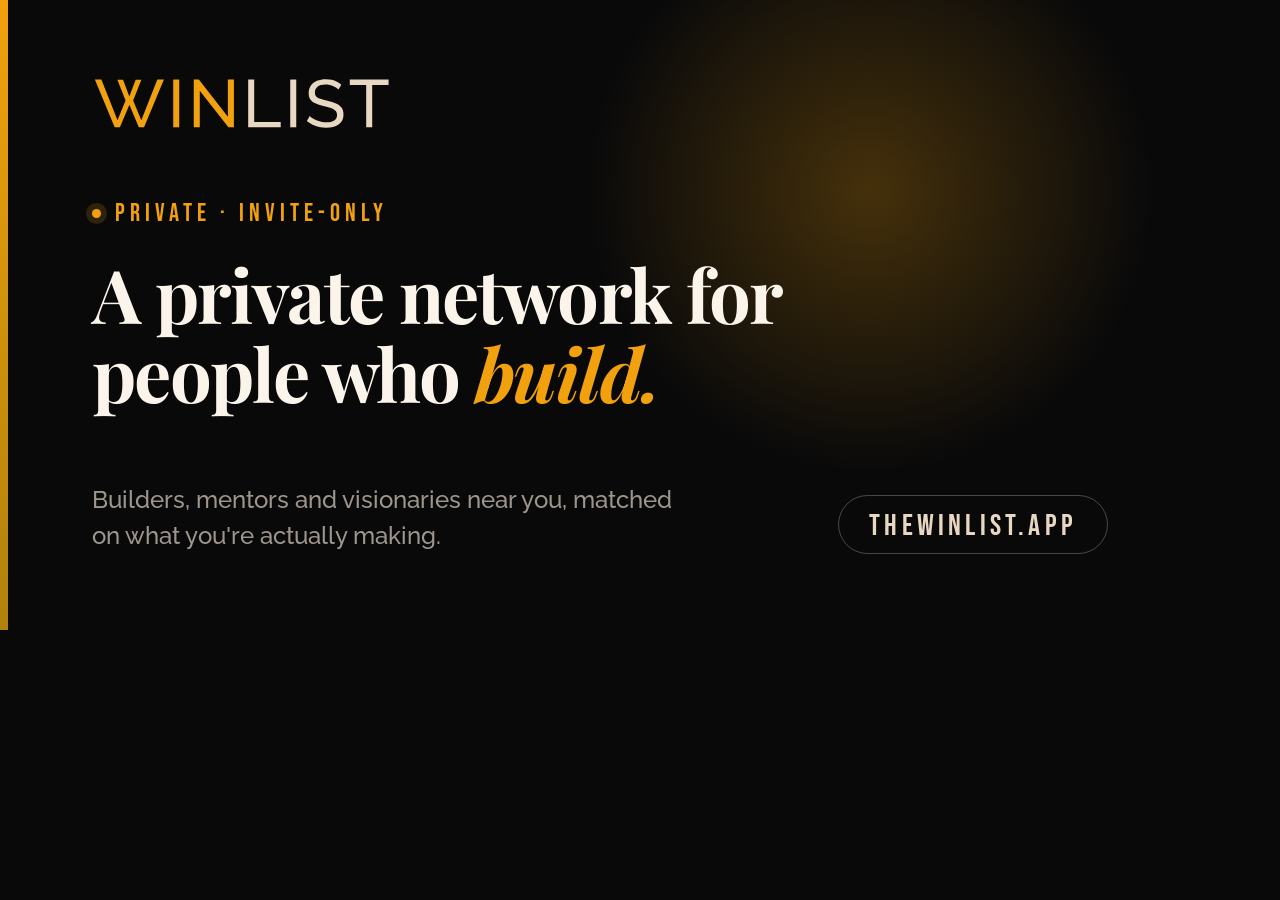
<file: assets/og.source.html>
<!DOCTYPE html>
<html>
<head>
<meta charset="utf-8">
<link rel="preconnect" href="https://fonts.googleapis.com">
<link rel="preconnect" href="https://fonts.gstatic.com" crossorigin>
<link rel="stylesheet" href="https://fonts.googleapis.com/css2?family=Bebas+Neue&family=Playfair+Display:ital,wght@0,700;1,700&family=Raleway:wght@500;600;700&display=swap">
<style>
  *{margin:0;padding:0;box-sizing:border-box}
  html,body{width:1200px;height:630px;overflow:hidden}
  body{
    background:#09090A;
    font-family:"Raleway",sans-serif;
    color:#E8D7C1;
    position:relative;
  }
  .glow{
    position:absolute;top:-260px;right:-120px;width:900px;height:900px;
    background:radial-gradient(45% 45% at 50% 50%,rgba(241,161,13,.26),rgba(241,161,13,0) 70%);
  }
  .edge{position:absolute;left:0;top:0;bottom:0;width:8px;background:linear-gradient(180deg,#F1A10D,#B0820C)}
  .inner{position:relative;height:100%;padding:76px 92px;display:flex;flex-direction:column;justify-content:space-between}
  .wm{width:300px;height:auto}
  h1{
    font-family:"Playfair Display",Georgia,serif;
    font-size:74px;line-height:1.06;letter-spacing:-.022em;
    color:#FBF4EA;max-width:19ch;
  }
  h1 em{font-style:italic;color:#F1A10D}
  .eyebrow{
    font-family:"Bebas Neue",sans-serif;font-size:25px;letter-spacing:.2em;
    color:#F1A10D;display:flex;align-items:center;gap:14px;margin-bottom:26px;
  }
  .eyebrow span{width:9px;height:9px;border-radius:50%;background:#F1A10D;box-shadow:0 0 0 6px rgba(241,161,13,.16)}
  .foot{display:flex;align-items:flex-end;justify-content:space-between;gap:40px}
  .sub{font-size:24px;font-weight:500;color:#9E968C;max-width:40ch;line-height:1.5}
  .url{
    font-family:"Bebas Neue",sans-serif;font-size:30px;letter-spacing:.14em;color:#E8D7C1;
    border:1.5px solid rgba(232,215,193,.3);border-radius:999px;padding:12px 30px 9px;white-space:nowrap;
  }
</style>
</head>
<body>
  <div class="glow"></div>
  <div class="edge"></div>
  <div class="inner">
    <img class="wm" src="wordmark.svg" alt="">

    <div>
      <p class="eyebrow"><span></span>PRIVATE · INVITE-ONLY</p>
      <h1>A private network for people who <em>build.</em></h1>
    </div>

    <div class="foot">
      <p class="sub">Builders, mentors and visionaries near you, matched on what you're actually making.</p>
      <p class="url">THEWINLIST.APP</p>
    </div>
  </div>
</body>
</html>
</file>
